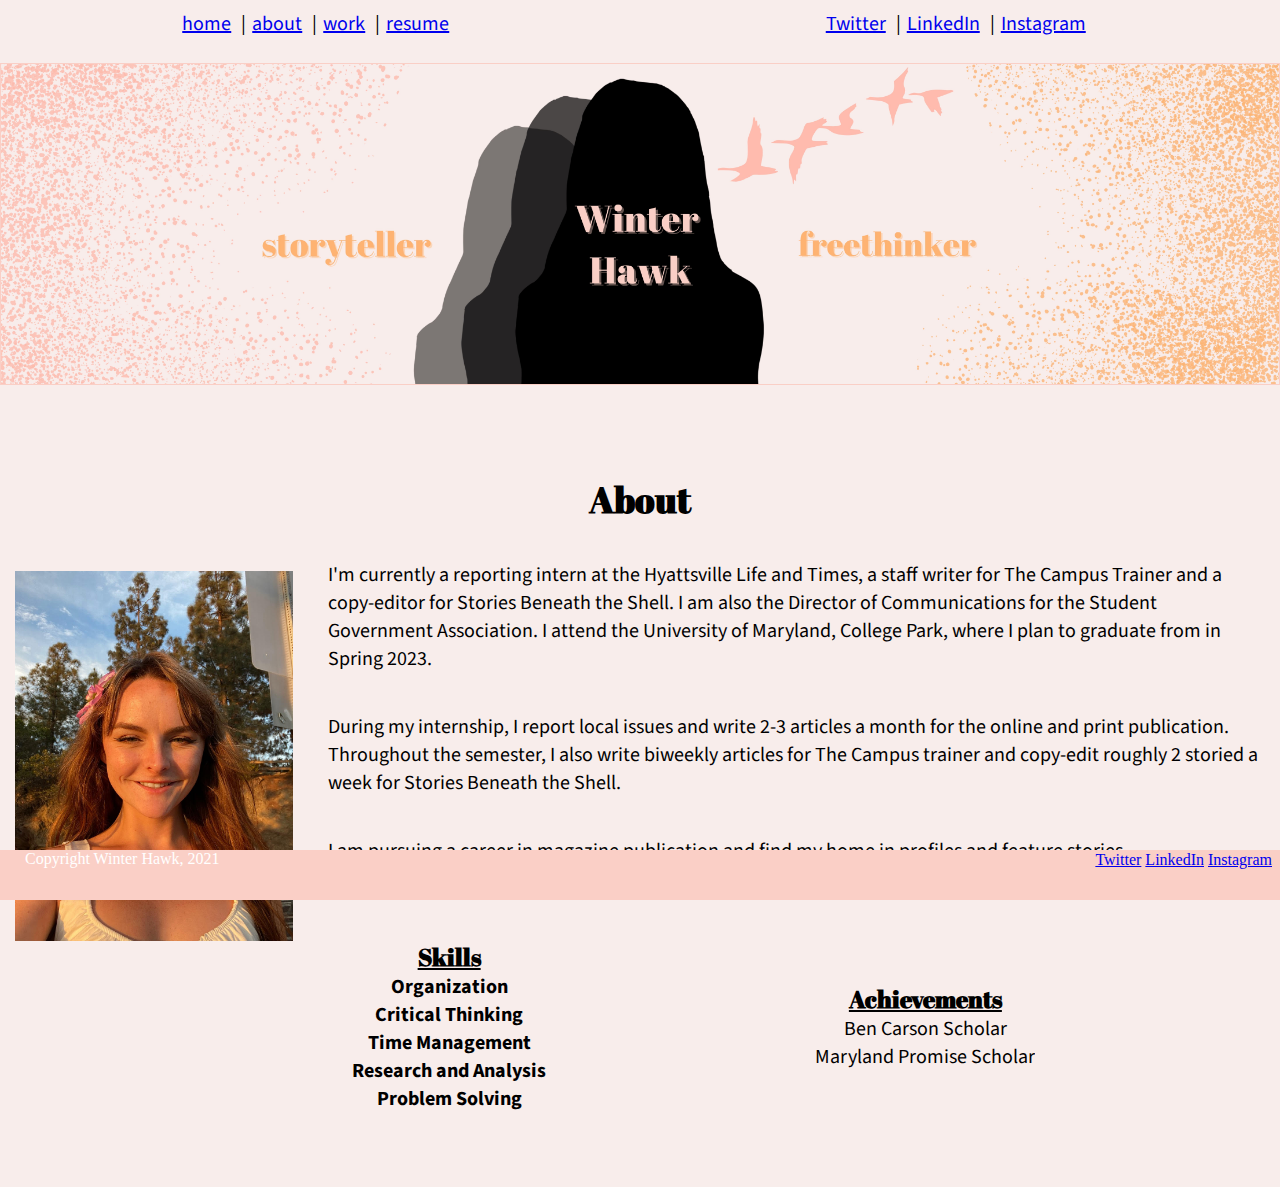
<file: about.html>
<!DOCTYPE html>
<html lang="en">
  <head>
    <link href="https://fonts.googleapis.com/css2?family=Abril+Fatface&display=swap" rel="stylesheet">
    <link href="https://fonts.googleapis.com/css2?family=Abril+Fatface&family=Source+Sans+Pro:wght@300&display=swap" rel="stylesheet">
    <link rel="stylesheet" type="text/css" href="styles.css">
    <title> about </title>
  </head>
<body style="background-color:#F8EDEB">
  <div class="flex-container">
    <ul>
      <li><a href="index.html">home</a></li>
      <li><a href="#">about</a></li>
      <li><a href="work.html">work</a></li>
      <li><a href="resume.html">resume</a></li>
    </ul>
    <ul>
      <li><a href="https://twitter.com/Winter__Hawk">Twitter</a></li>
      <li><a href="https://www.linkedin.com/in/winter-hawk-b98797203/">LinkedIn</a></li>
      <li><a href="https://www.instagram.com/winter__hawk/">Instagram</a></li>
    </ul>
  </div>

<img src="website-banner.jpg" class= "banner" alt="align items row">
<!-- content goes here -->
<div class="contentwrapper"> </div>
  <br> <br>
  <h1> About </h1>
  <br>
  <img src="winterhawk.jpeg" class="aboutpic" alt="Winter Hawk">
  <div class="abouttext"> <p> I'm currently a reporting intern at the Hyattsville Life and Times, a staff writer for The Campus Trainer and a copy-editor for Stories Beneath the Shell.
  I am also the Director of Communications for the Student Government Association. I attend the University of Maryland, College Park, where I plan to graduate
    from in Spring 2023. </p> </div>

  <div class="abouttext"> <p> During my internship, I report local issues and write 2-3 articles a month for the online and print publication. Throughout the semester, I also write
    biweekly articles for The Campus trainer and copy-edit roughly 2 storied a week for Stories Beneath the Shell. </p> </div>

    <div class="abouttext"> <p> I am pursuing a career in magazine publication and find my home in profiles and feature stories. </p> </div>

<br>
<br>
<div>
  <p class="skills">
    <ul>
      <b> <div class="li" >
     <h3> Skills </h3>
          <li> Organization </li>
          <li> Critical Thinking </li>
          <li> Time Management </li>
          <li> Research and Analysis </li>
          <li> Problem Solving </li>
        </div>
      </b>
        <ul> <div class="li" style = "margin: 0px 200px">
    <h3> Achievements </h3>
        <li> Ben Carson Scholar </li>
        <li> Maryland Promise Scholar </li>
        </div>
      </ul>
    </ul>

  </div>
<br><br><br>

<div class="footer">

      <div class= "copyright">
          Copyright Winter Hawk, 2021
      </div>

      <div class= "socials" style = "margin: -17px">
          <a href="https://twitter.com/Winter__Hawk" target="_blank">Twitter</a> <span class="separator"></span>
          <a href="https://www.linkedin.com/in/winter-hawk-b98797203/" target="_blank">LinkedIn</a>
          <span class="separator"></span>
          <a href="https://www.instagram.com/winter__hawk/" target="_blank">Instagram</a>
      </div>

</div>

</body>
</html>
</file>
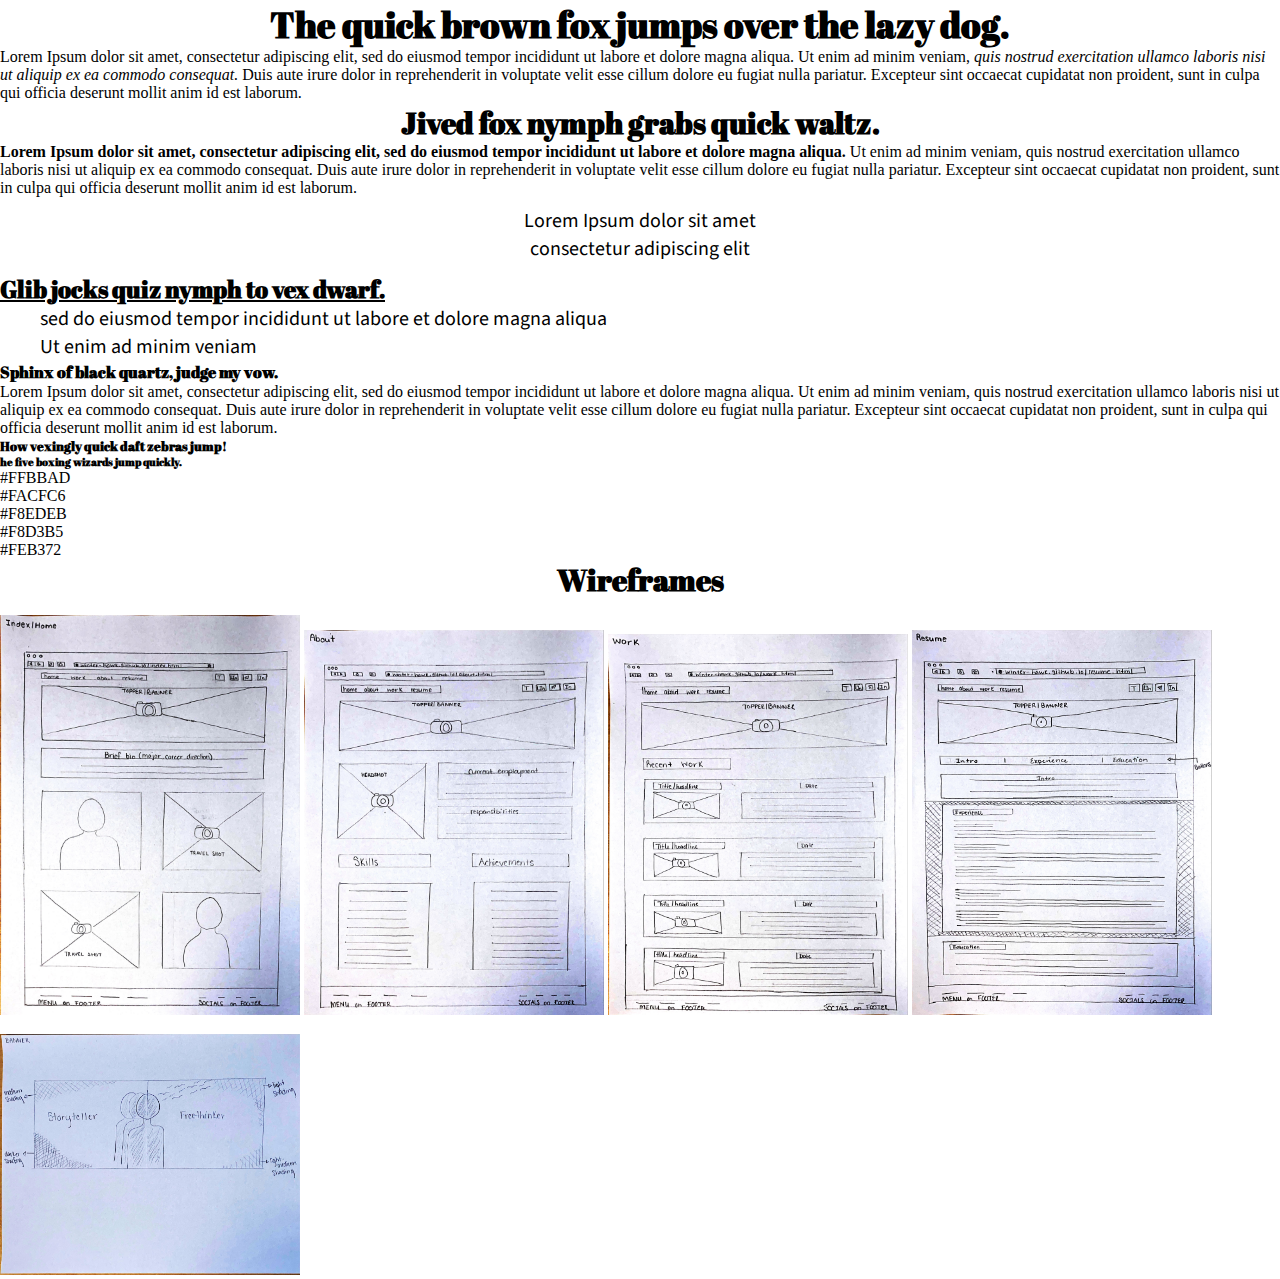
<file: design.html>
<!DOCTYPE html>
<html>
  <head>
    <link href="https://fonts.googleapis.com/css2?family=Abril+Fatface&display=swap" rel="stylesheet">
    <link href="https://fonts.googleapis.com/css2?family=Abril+Fatface&family=Source+Sans+Pro:wght@300&display=swap" rel="stylesheet">
    <link rel="stylesheet" type="text/css" href="styles.css">
    <title> Design lookbook </title>
  </head>
<body>

  <h1>The quick brown fox jumps over the lazy dog.</h1>

    <p> <div class="p"> Lorem Ipsum dolor sit amet, consectetur adipiscing elit, sed do eiusmod tempor incididunt ut labore et dolore magna aliqua. Ut enim ad minim veniam, <em>quis nostrud exercitation ullamco laboris nisi ut aliquip ex ea commodo consequat.</em> Duis aute irure dolor in reprehenderit in voluptate velit esse cillum dolore eu fugiat nulla pariatur. Excepteur sint occaecat cupidatat non proident, sunt in culpa qui officia deserunt mollit anim id est laborum. </div> </p>

    <h2>Jived fox nymph grabs quick waltz.</h2>

    <p> <div class="p"> <strong>Lorem Ipsum dolor sit amet, consectetur adipiscing elit, sed do eiusmod tempor incididunt ut labore et dolore magna aliqua.</strong> Ut enim ad minim veniam, quis nostrud exercitation ullamco laboris nisi ut aliquip ex ea commodo consequat. Duis aute irure dolor in reprehenderit in voluptate velit esse cillum dolore eu fugiat nulla pariatur. Excepteur sint occaecat cupidatat non proident, sunt in culpa qui officia deserunt mollit anim id est laborum. </div> </p>

    <ul>
      <div class="li">
       <li>Lorem Ipsum dolor sit amet</li>
       <li>consectetur adipiscing elit</li>
      </div>
    </ul>

      <h3>Glib jocks quiz nymph to vex dwarf.</h3>

      <ol>
        <div class="li">
          <li>sed do eiusmod tempor incididunt ut labore et dolore magna aliqua</li>
          <li>Ut enim ad minim veniam</li>
        </div>
      </ol>

        <h4>Sphinx of black quartz, judge my vow.</h4>

        <p> <div class="p"> Lorem Ipsum dolor sit amet, consectetur adipiscing elit, sed do eiusmod tempor incididunt ut labore et dolore magna aliqua. Ut enim ad minim veniam, quis nostrud exercitation ullamco laboris nisi ut aliquip ex ea commodo consequat. Duis aute irure dolor in reprehenderit in voluptate velit esse cillum dolore eu fugiat nulla pariatur. Excepteur sint occaecat cupidatat non proident, sunt in culpa qui officia deserunt mollit anim id est laborum. </div> </p>

          <h5>How vexingly quick daft zebras jump!</h5>
            <h6>he five boxing wizards jump quickly.</h6>
              <div id="color-palette">
                <div class="color-1"> #FFBBAD </div>
                <div class="color-2"> #FACFC6 </div>
                <div class="color-3"> #F8EDEB </div>
                <div class="color-4"> #F8D3B5 </div>
                <div class="color-5"> #FEB372 </div>
              </div>

    <h2> Wireframes </h2>
      <img src="img/design-inspiration/Home.JPG" alt="home" width="300px" margin="15px">
      <img src="img/design-inspiration/About.JPG" alt="about" width="300px" margin="15px">
      <img src="img/design-inspiration/Work.JPG" alt="work" width="300px" margin="15px">
      <img src="img/design-inspiration/Resume.JPG" alt="resume" width="300px" margin="15px">
      <img src="img/design-inspiration/Banner.JPG" alt="banner" width="300px" margin="15px">

</body>
</html>
</file>
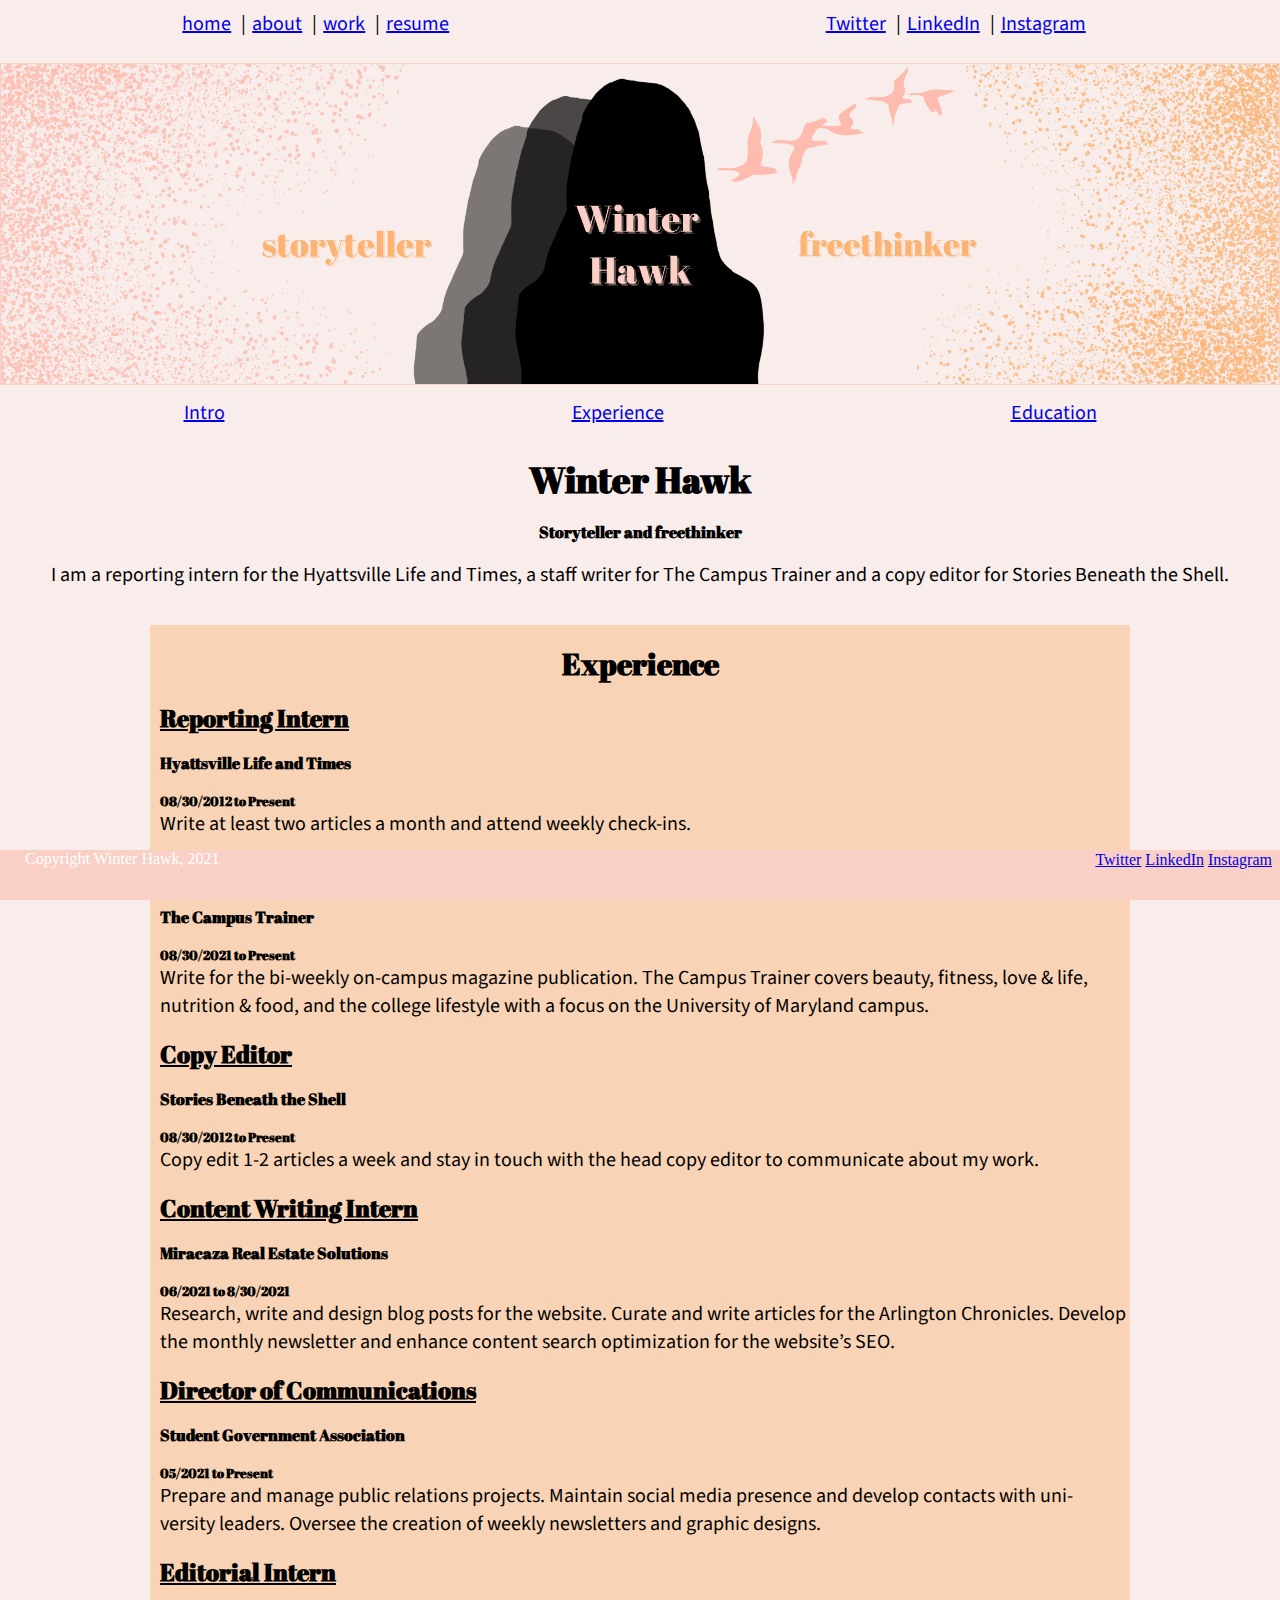
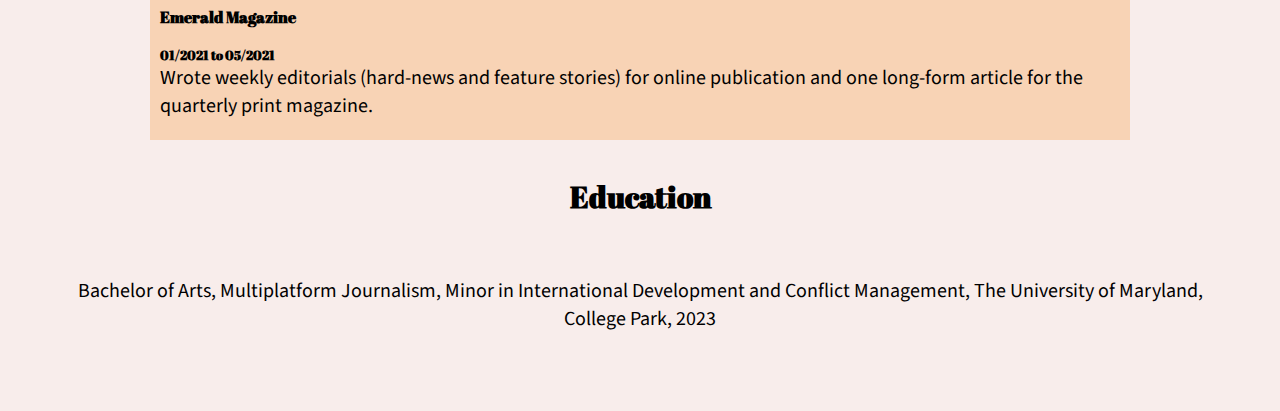
<file: resume.html>
<!DOCTYPE html>
<html lang="en">
  <head>
    <meta charset="utf-8">
    <title> Winter Hawk Resume </title>
    <link href="https://fonts.googleapis.com/css2?family=Abril+Fatface&display=swap" rel="stylesheet">
    <link href="https://fonts.googleapis.com/css2?family=Abril+Fatface&family=Source+Sans+Pro:wght@300&display=swap" rel="stylesheet">
    <link rel='stylesheet' type="text/css" href="styles.css">
  </head>
  <body style="background-color:#F8EDEB">
    <div class="flex-container">
      <ul>
        <li><a href="index.html">home</a></li>
        <li><a href="about.html">about</a></li>
        <li><a href="work.html">work</a></li>
        <li><a href="#.html">resume</a></li>
      </ul>
      <ul>
        <li><a href="https://twitter.com/Winter__Hawk">Twitter</a></li>
        <li><a href="https://www.linkedin.com/in/winter-hawk-b98797203/">LinkedIn</a></li>
        <li><a href="https://www.instagram.com/winter__hawk/">Instagram</a></li>
      </ul>
    </div>
  <img src="website-banner.jpg" class= banner alt="align items row">

    <!-- I built this myself! -->
     <ul class="ul">
        <li><a href="#intro">Intro</a></li>
        <li><a href="#experience" >Experience</a></li>
        <li><a href="#education">Education</a></li>
    </ul>
    <br>
    <h1 id="intro"> Winter Hawk </h1>
    <br>
    <h4 class="resumeintro">
    <strong>Storyteller and freethinker</strong> </h4>
    <br>
  <!-- jumplinks, need to add css id's for intro, experience, etc
    <ul>
        <li> whawk@terpmail.umd.edu </li>
        <li> <a href="https://www.linkedin.com/in/winter-hawk-b98797203/"> LinkedIn </a> </li>
        <li> <a href="https://twitter.com/winter__hawk" > Twitter </a> </li>
        <li> <a href="https://github.com/winter-hawk"> Github </a> </li>
    </ul> -->
      <div class="resumeintro"> <p> I am a reporting intern for the Hyattsville Life and Times, a staff writer for The Campus Trainer and a copy editor for Stories Beneath the Shell. </p> </div>

  <br><br>

<div class="box">
  <br>
    <h2> Experience </h2>
  <br>

    <div class="experience" id="experience">
      <h3> Reporting Intern </h3>
      <br>
        <h4> Hyattsville Life and Times </h4>
        <br>
        <h5> 08/30/2012 to Present </h5>
        <p>  Write at least two articles a month and attend weekly check-ins.  </p>
<br>
      <h3> Staff Writer </h3>
      <br>
        <h4> The Campus Trainer </h4>
        <br>
        <h5> 08/30/2021 to Present </h5>
        <p>  Write for the bi-weekly on-campus magazine publication. The Campus Trainer covers beauty, fitness, love & life, nutrition & food, and the college lifestyle with a focus on the University of Maryland campus. </p>
<br>
      <h3> Copy Editor </h3>
      <br>
        <h4> Stories Beneath the Shell </h4>
        <br>
        <h5> 08/30/2012 to Present </h5>
        <p> Copy edit 1-2 articles a week and stay in touch with the head copy editor to communicate about my work.  </p>
<br>

      <h3> Content Writing Intern </h3>
      <br>
        <h4> Miracaza Real Estate Solutions </h4>
        <br>
        <h5> 06/2021 to 8/30/2021 </h5>
        <p> Research, write and design blog posts for the website. Curate and write articles for the Arlington Chronicles. Develop the monthly newsletter and enhance content search optimization for the website’s SEO. </p>

<br>

      <h3> Director of Communications </h3>
      <br>
        <h4> Student Government Association </h4>
        <br>
        <h5> 05/2021 to Present</h5>
        <p> Prepare and manage public relations projects. Maintain social media presence and develop contacts with uni- versity leaders. Oversee the creation of weekly newsletters and graphic designs. </p>
<br>

      <h3> Editorial Intern </h3>
      <br>
        <h4> Emerald Magazine </h4>
        <br>
        <h5> 01/2021 to 05/2021 </h5>
        <p> Wrote weekly editorials (hard-news and feature stories) for online publication and one long-form article for the quarterly print magazine. </p>
    </div>
    <br>
</div>
<br><br>
<div id="education">  <h2> Education </h2>
      <ul style= "margin: 50px;">
          <li> Bachelor of Arts, Multiplatform Journalism, Minor in International Development and Conflict Management, The University of Maryland, College Park, 2023 </li>
      </ul>
</div>

<br>

<div class="footer">

    <div class= "copyright">
        Copyright Winter Hawk, 2021
    </div>

    <div class= "socials" style = "margin: -17px">
        <a href="https://twitter.com/Winter__Hawk" target="_blank">Twitter</a> <span class="separator"></span>
        <a href="https://www.linkedin.com/in/winter-hawk-b98797203/" target="_blank">LinkedIn</a>
        <span class="separator"></span>
        <a href="https://www.instagram.com/winter__hawk/" target="_blank">Instagram</a>
    </div>

</div>

  </body>
</html>
</file>
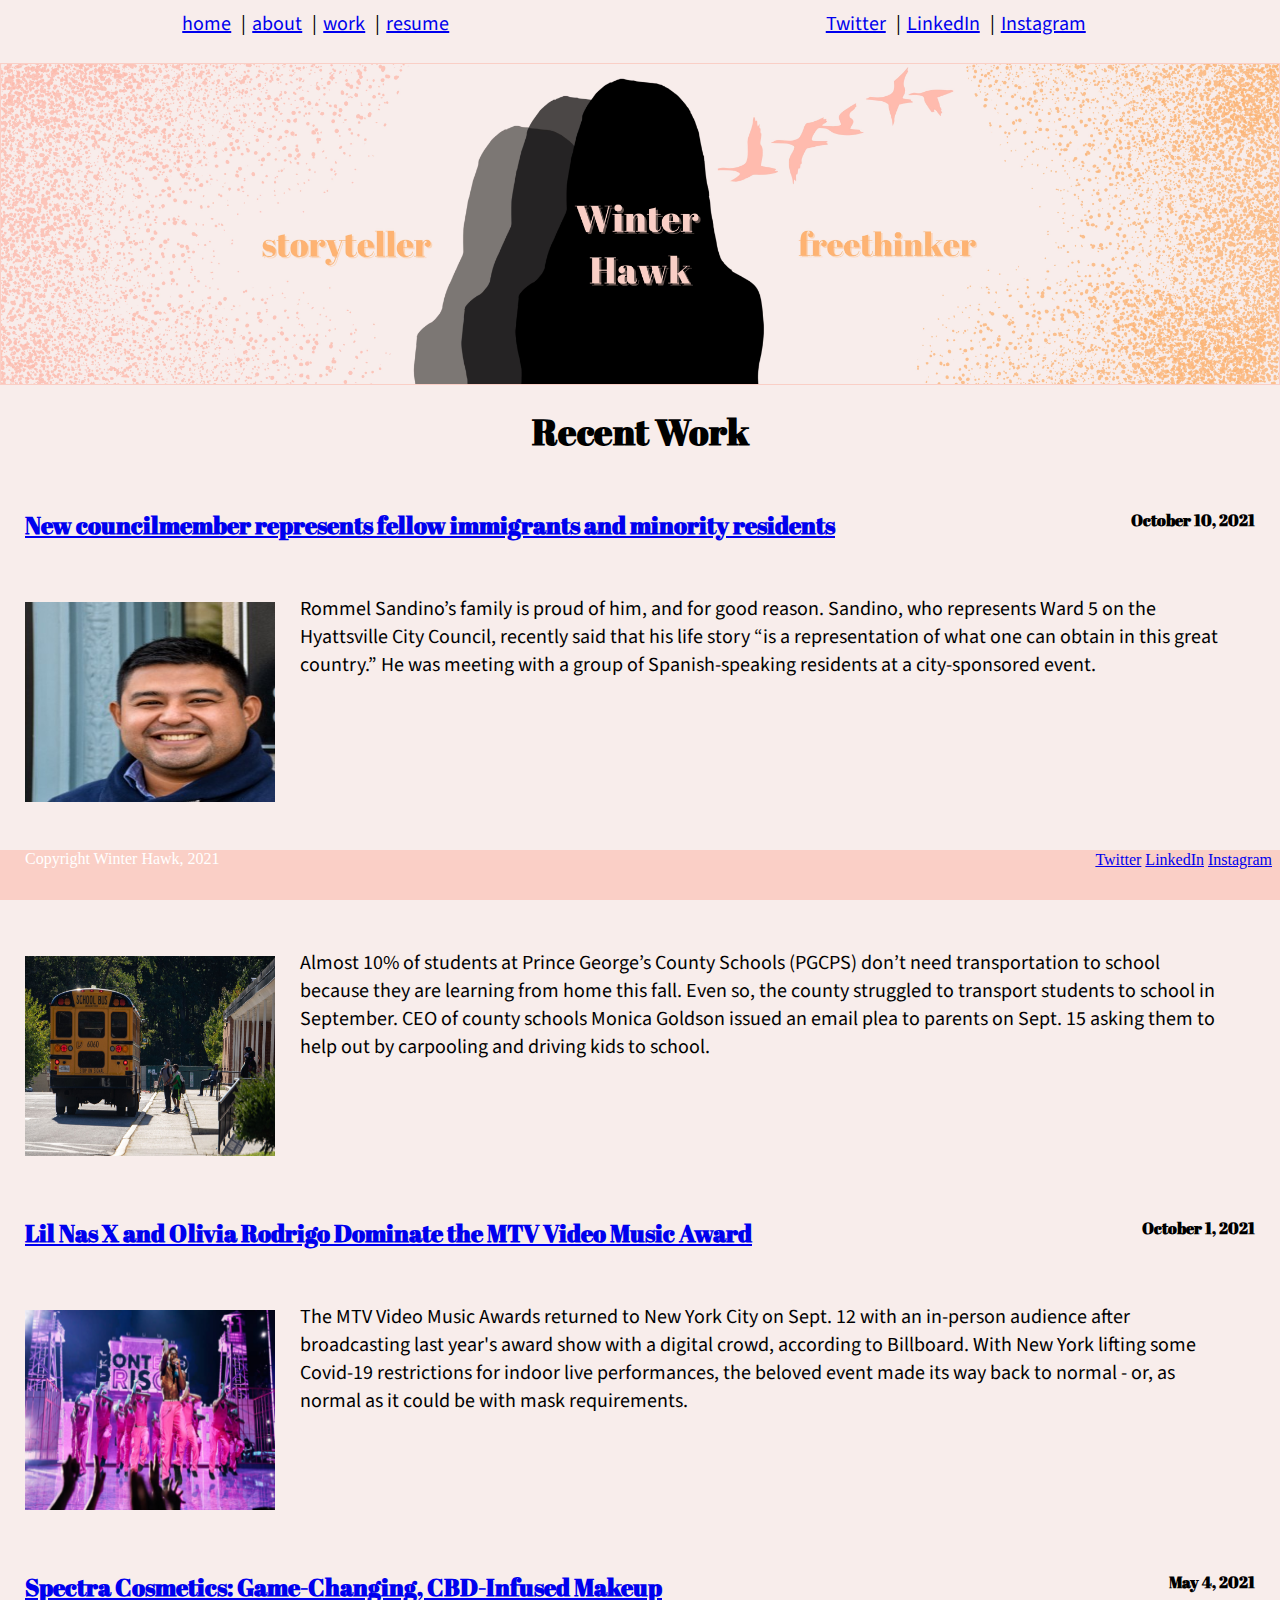
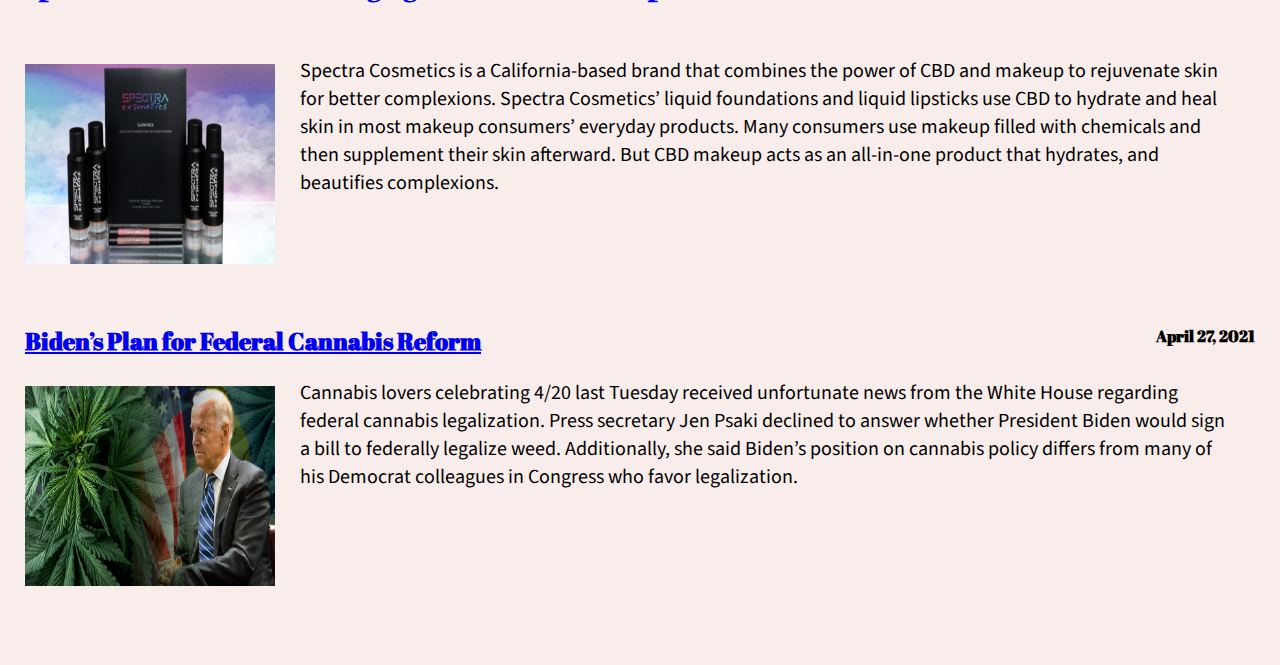
<file: work.html>
<!DOCTYPE html>
<html lang="en">
  <head>
    <link href="https://fonts.googleapis.com/css2?family=Abril+Fatface&display=swap" rel="stylesheet">
    <link href="https://fonts.googleapis.com/css2?family=Abril+Fatface&family=Source+Sans+Pro:wght@300&display=swap" rel="stylesheet">
    <link rel="stylesheet" type="text/css" href="styles.css">
    <title> work </title>
  </head>

<body style="background-color:#F8EDEB">
  <div class="flex-container">
    <ul>
      <li><a href="index.html">home</a></li>
      <li><a href="about.html">about</a></li>
      <li><a href="#.html">work</a></li>
      <li><a href="resume.html">resume</a></li>
    </ul>
    <ul>
      <li><a href="https://twitter.com/Winter__Hawk">Twitter</a></li>
      <li><a href="https://www.linkedin.com/in/winter-hawk-b98797203/">LinkedIn</a></li>
      <li><a href="https://www.instagram.com/winter__hawk/">Instagram</a></li>
    </ul>
  </div>
<img src="website-banner.jpg" class= banner alt="align items row">

<!-- content goes here -->
<br> <br>
  <h1> Recent Work </h1>
<br> <br> <br>
 <div>
   <p>
      <h3 class="headlines"> <a href="https://streetcarsuburbs.news/new-councilmember-represents-fellow-immigrants-and-minority-residents" target="_blank">New councilmember represents fellow immigrants and minority residents </a> </h3>
      <h4 class="date"> October 10, 2021 </h4>
      <br>

  </div>
<br> <br>
<div>
  <img src="rommel.jpeg" alt="RommelSandino" style="float:left; margin: 25px; width:250px;height:200px;">
  <br>
  <p style = "margin: 0px 50px 0px 300px;">
    Rommel Sandino’s family is proud of him, and for good reason. Sandino, who represents Ward 5 on the Hyattsville City Council, recently said that  his life story “is a representation of what one can obtain in this great country.” He was meeting with a group of Spanish-speaking residents at a city-sponsored event.
  </p>
   </div>
<br> <br>

 <div>
   <p>
      <h3 class="headlines"> <a href="https://streetcarsuburbs.news/pandemic-challenges-return-to-school/" target="_blank">School bus wheels roll on through pandemic challenges </a> </h3>
      <h4 class="date"> October 10, 2021 </h4>
      <br>

  </div>
<br> <br>
<div>
  <img src="bus.jpeg" alt="bus" style="float:left; margin: 25px; width:250px;height:200px;">
  <br>
  <p style = "margin: 0px 50px 0px 300px;">
    Almost 10% of students at Prince George’s County Schools (PGCPS) don’t need transportation to school because they are learning from home this fall. Even so, the county struggled to transport students to school in September. CEO of county schools Monica Goldson issued an email plea to parents on Sept. 15 asking them to help out by carpooling and driving kids to school.
  </p>
   </div>
<br> <br>

 <div>
   <p>
      <h3 class="headlines"> <a href="http://www.thecampustrainer.website/lil-nas-x-and-olivia-rodrigo-dominate-the-mtv-video-music-awards.html" target="_blank">Lil Nas X and Olivia Rodrigo Dominate the MTV Video Music Award </a> </h3>
      <h4 class="date"> October 1, 2021 </h4>
      <br>

  </div>
<br> <br>
<div>
  <img src="VMAS.png" alt="VMAS" style="float:left; margin: 25px; width:250px;height:200px;">
  <br>
  <p style = "margin: 0px 50px 0px 300px;">
      The MTV Video Music Awards returned to New York City on Sept. 12 with an in-person audience after broadcasting last year's award show with a digital crowd, according to Billboard. With New York lifting some Covid-19 restrictions for indoor live performances, the beloved event made its way back to normal - or, as normal as it could be with mask requirements.  </p>
   </div>
<br> <br>

   <div>
   <p>
      <h3 class="headlines"> <a href="https://theemeraldmagazine.com/spectra-cosmetics-game-changing-cbd-infused-makeup" target="_blank"> Spectra Cosmetics: Game-Changing, CBD-Infused Makeup </a> </h3>
      <h4 class="date"> May 4, 2021 </h4>
      <br>

  </div>
  <br> <br>
  <div>
  <img src="SpectraCosmetics.png" alt="SpectraCosmetics" style="float:left; margin: 25px; width:250px;height:200px;">
  <br>
  <p style = "margin: 0px 50px 0px 300px;">
    Spectra Cosmetics is a California-based brand that combines the power of CBD and makeup to rejuvenate skin for better complexions. Spectra Cosmetics’ liquid foundations and liquid lipsticks use CBD to hydrate and heal skin in most makeup consumers’ everyday products. Many consumers use makeup filled with chemicals and then supplement their skin afterward. But CBD makeup acts as an all-in-one product that hydrates, and beautifies complexions.
  </p>
   </div>

  <br> <br>
      <h3 class="headlines"> <a href="https://theemeraldmagazine.com/bidens-plan-for-federal-cannabis-reform/" target="_blank"> Biden’s Plan for Federal Cannabis Reform </a> </h3>
      <h4 class="date"> April 27, 2021 </h4>

    <br> <br>
    <div>
    <img src="joe-biden-marijuana.jpg" alt="BidenCannabis" style="float:left; margin: 25px; width:250px;height:200px;">
    <br>
    <p style = "margin: 0px 50px 0px 300px;">
      Cannabis lovers celebrating 4/20 last Tuesday received unfortunate news from the White House regarding federal cannabis legalization. Press secretary Jen Psaki declined to answer whether President Biden would sign a bill to federally legalize weed. Additionally, she said Biden’s position on cannabis policy differs from many of his Democrat colleagues in Congress who favor legalization.
    </p>
     </div>

    <br> <br>

<br>

<div class="footer">

    <div class= "copyright">
        Copyright Winter Hawk, 2021
    </div>

    <div class= "socials" style = "margin: -17px">
        <a href="https://twitter.com/Winter__Hawk" target="_blank">Twitter</a> <span class="separator"></span>
        <a href="https://www.linkedin.com/in/winter-hawk-b98797203/" target="_blank">LinkedIn</a>
        <span class="separator"></span>
        <a href="https://www.instagram.com/winter__hawk/" target="_blank">Instagram</a>
    </div>

</div>

</body>
</html>
</file>
<file: styles.css>
ul {
  display: flex;
  flex-direction: row;
  justify-content: space-between;
  align-items: flex-start;
  list-style-type: none;
  padding: 10px;
  text-align: center;
}
b {
  display: flex;
  flex-direction: row;
  justify-content: space-between;
  align-items: flex-start;
  list-style-type: none;
  padding: 10px;
  text-align: center;
}
div{
  overflow: hidden;
}
a{
  width: 100%;
}
h1 {
  font-size: 36px;
  color: black;
  font-family: 'Abril Fatface', cursive;
  text-align: center;
}

p {
  font-family: 'Source Sans Pro', sans-serif;
  font-size: 20px;
}

.box {
  background-color: #F8D3B5;
  margin-left: 150px;
  margin-right: 150px;
  text-align: center;
}

.resumeintro {
  text-align: center;
}

.gallery {
  margin: 5px auto 0px 150px;
  float: left;
  width: 100%;
  max-width: 1200px;
  height: 100%;
  min-height: 500px;
  height: auto;
}

h2 {
  font-family: 'Abril Fatface', cursive;
  text-align: center;
  font-size: 30px;
}

h3 {
  font-family: 'Abril Fatface', cursive;
  font-size: 24px;
  text-decoration: underline;
}

h4 {
  font-family: 'Abril Fatface', cursive;
}

h5 {
  font-family: 'Abril Fatface', cursive;
}

h6 {
  font-family: 'Abril Fatface', cursive;
}

.headlines {
  float: left;
  margin-left: 25px;
}

.date {
  float: right;
  margin-right: 25px;
}

li {
  font-family: 'Source Sans Pro', sans-serif;
  font-size: 20px;
  list-style-type: none;
}

.flex-container {
    display: flex;
    justify-content: space-between;
}

.flex-container ul li {
    padding-right: 6px;
}

.flex-container ul li::after {
    content: ' | ';
    padding-left: 6px;
}

.flex-container ul li:last-of-type:after {
    content: '';
}

.experience {
  text-align: left;
  padding-left: 10px;
  padding-bottom: 2px;
}

img {
  max-height: 400px;
  margin-top: 15px;
}

.banner {
  max-height: 400px;
	margin-top: 15px;
  width: 100%;
  border: #FACFC6 solid 1px;
}

@media screen and ( max-width: 100px ) {
img.responsive { height: 200px; }
}

.aboutpic {
  float: left;
  padding: 15px;
  max-width: 40%;
  height: auto;
}

.abouttext {
  padding: 20px;
}

.container-about {
  display: inline-block;
}

.skills {
  float:right;
}



.footer {
  position: fixed;
  left: 0;
  bottom: 0;
  height: 50px;
  width: 100%;
  background-color: #FACFC6;
  color: white;
}

.contentwrapper {
  margin-bottom: 50px;
}

.copyright {
  text-align: left;
  padding-left: 25px;
}

.socials {
  text-align: right;
  padding-right: 25px;
}
* {
  box-sizing: border-box;
  margin: auto;
}

.row {
  display: -ms-flexbox; /* IE10 */
  display: flex;
  -ms-flex-wrap: wrap; /* IE10 */
  flex-wrap: wrap;
  padding: 0 4px;
  text-align: center;
}

/* Create four equal columns that sits next to each other */
.column {
  -ms-flex: 25%; /* IE10 */
  flex: 25%;
  max-width: 100%;
  padding: 0 4px;
}

.column img {
  margin-top: 8px;
  vertical-align: middle;
  width: 100%;
}

/* Responsive layout - makes a two column-layout instead of four columns */
@media screen and (max-width: 2000px) {
  .column {
    -ms-flex: 50%;
    flex: 50%;
    max-width: 100%;
  }
}

/* Responsive layout - makes the two columns stack on top of each other instead of next to each other */
@media screen and (max-width: 800px) {
  .column {
    -ms-flex: 100%;
    flex: 100%;
    max-width: 100%;
  }
  
.separator {
    height: 4px;
    display: inline-block;
    border-left: 1px solid #999;
    margin: -2px 0px;
    padding-bottom: 10px;
  }
</file>
